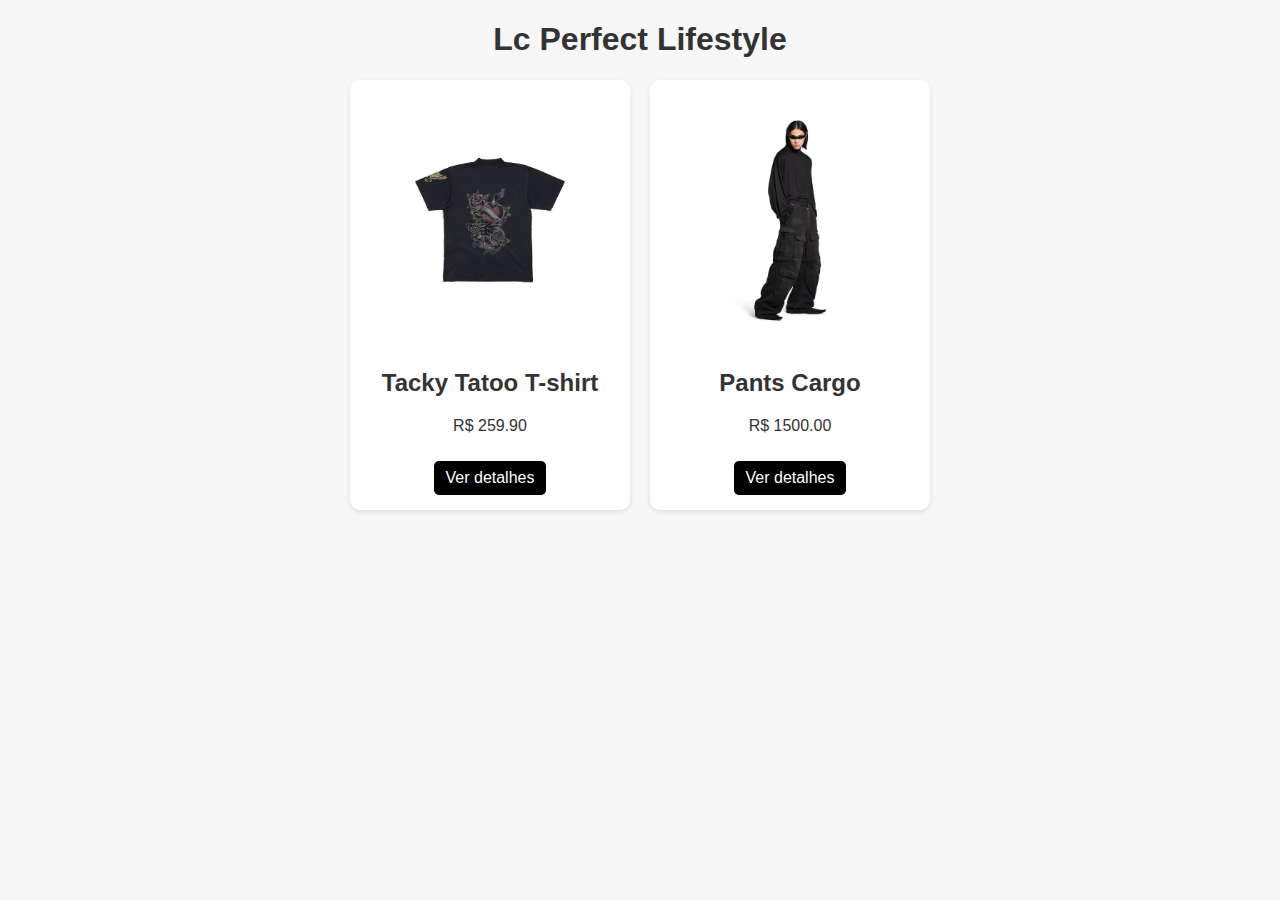
<file: diw-ads-semana-07-LucasCassianoDev/public/index.html>
<!DOCTYPE html>
<html lang="en">
<head>
    <meta charset="UTF-8">
    <meta name="viewport" content="width=device-width, initial-scale=1.0">
    <title>Document</title>
    <link rel="stylesheet" href="styles.css">
    <script src="app.js" defer></script>
    
    <body>
        <h1>Lc Perfect Lifestyle</h1>
        <div id="produtos" class="container"></div>
        
      </body>
</file>
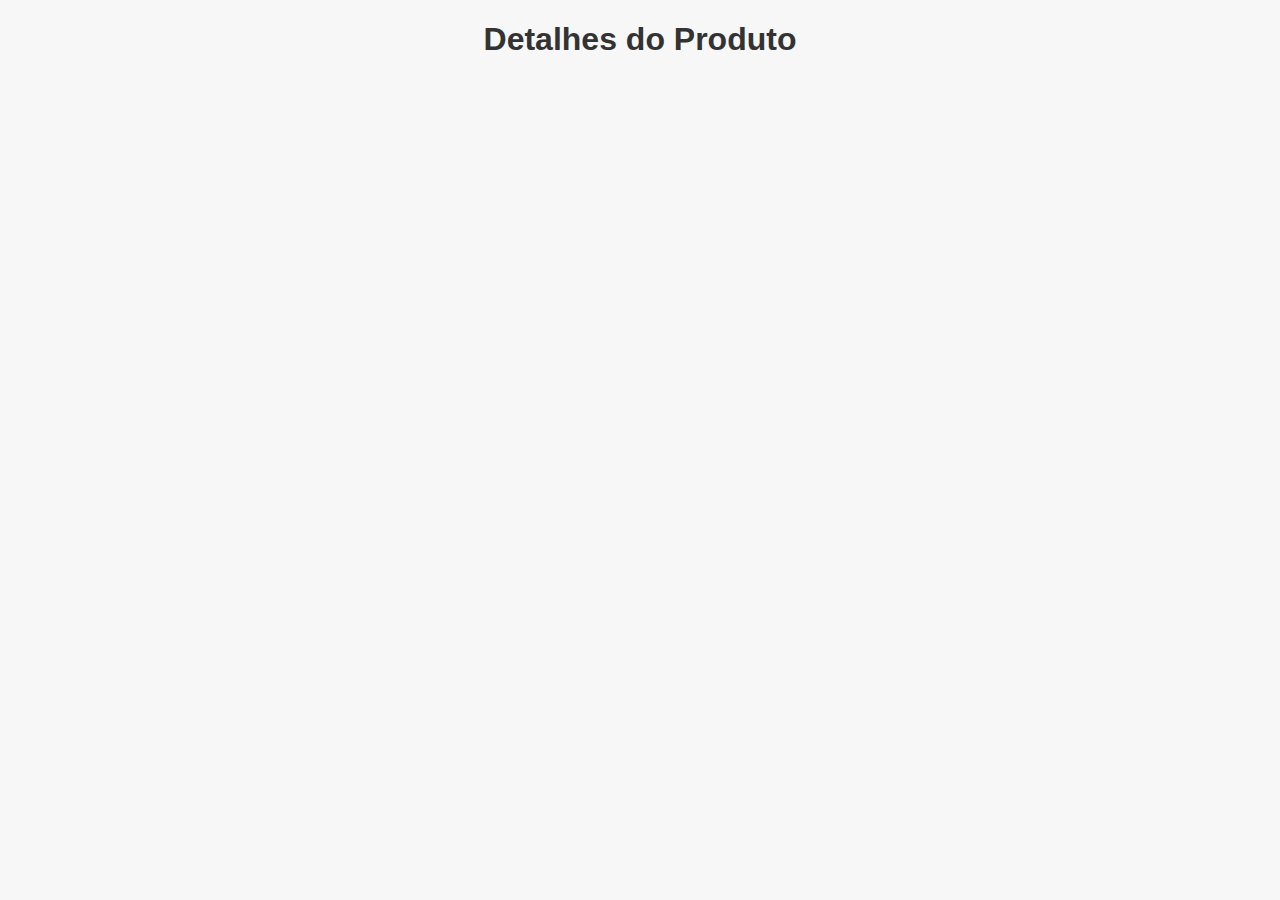
<file: diw-ads-semana-07-LucasCassianoDev/public/descricao.html>
<!DOCTYPE html>
<html lang="pt-br">
<head>
    <meta charset="UTF-8">
    <meta name="viewport" content="width=device-width, initial-scale=1.0">
    <title>Detalhes do Produto</title>
    <link rel="stylesheet" href="styles.css">
    <script src="app.js" defer></script>
    <link rel="stylesheet" href="index.html">
</head>
<body>
    <h1>Detalhes do Produto</h1>

    <div id="detalhes-produto" class="container">
      
    </div>

    <script src="app.js"></script>
</body>
</html>
</file>
<file: diw-ads-semana-07-LucasCassianoDev/public/styles.css>
body {
    font-family: Arial, sans-serif;
    margin: 20px;
    background: #f7f7f7;
    color: #333;
  }
  
  h1 {
    text-align: center;
  }
  
  .container {
    display: flex;
    gap: 20px;
    flex-wrap: wrap;
    justify-content: center;
  }
  
  .card {
    background: white;
    padding: 15px;
    border-radius: 10px;
    box-shadow: 0 2px 5px rgba(0,0,0,0.1);
    width: 250px;
    text-align: center;
  }
  
  .card img {
    width: 100%;
    height: auto;
    border-radius: 8px;
  }
  
  .card a {
    display: inline-block;
    margin-top: 10px;
    background: #000;
    color: white;
    padding: 8px 12px;
    border-radius: 5px;
    text-decoration: none;
  }
  
  .detalhes-container {
    max-width: 600px;
    margin: 0 auto;
    background: white;
    padding: 20px;
    border-radius: 10px;
  }
  
  .imagem-detalhe {
    width: 100%;
    border-radius: 10px;
  }
</file>
